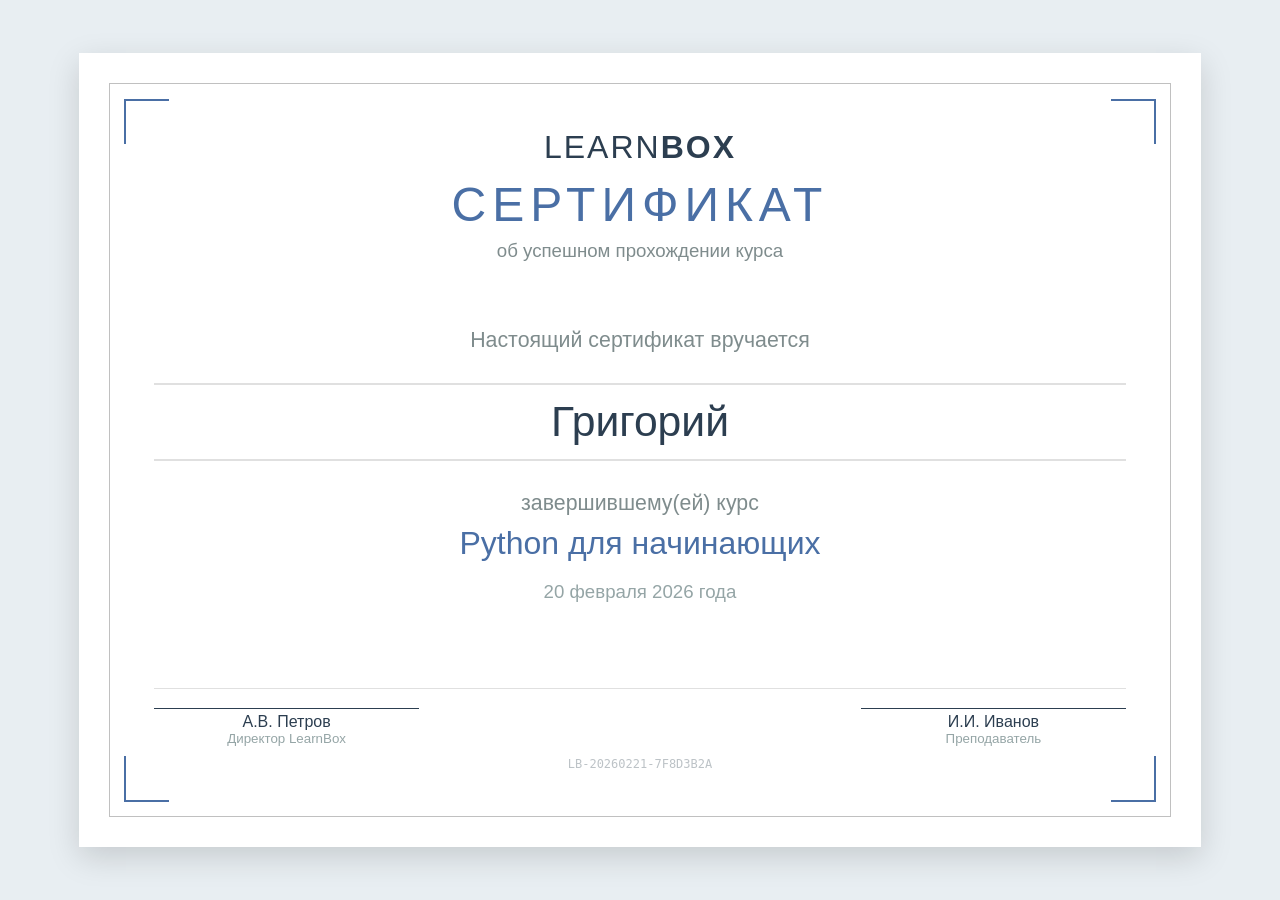
<file: certificate.html>
<!DOCTYPE html>
<html lang="ru">
<head>
    <meta charset="UTF-8">
    <meta name="viewport" content="width=device-width, initial-scale=1.0">
    <title>Сертификат LearnBox</title>
    <style>
        * {
            margin: 0;
            padding: 0;
            box-sizing: border-box;
        }
        
        body {
            background: #e8eef2;
            display: flex;
            justify-content: center;
            align-items: center;
            min-height: 100vh;
            font-family: 'Arial', 'Helvetica', sans-serif;
            padding: 10px;
        }
        
        .certificate {
            width: 297mm;
            height: 210mm; 
            background: white;
            box-shadow: 0 10px 30px rgba(0,0,0,0.15);
            position: relative;
            overflow: hidden;
            aspect-ratio: 297 / 210; 
        }
        
        .border {
            position: absolute;
            top: 8mm;
            left: 8mm;
            right: 8mm;
            bottom: 8mm;
            border: 1px solid #c0c0c0;
        }
        
        .corner {
            position: absolute;
            width: 12mm;
            height: 12mm;
            border-color: #4a6fa5;
            border-style: solid;
            border-width: 0;
        }
        
        .corner-tl {
            top: 12mm;
            left: 12mm;
            border-top-width: 2px;
            border-left-width: 2px;
        }
        
        .corner-tr {
            top: 12mm;
            right: 12mm;
            border-top-width: 2px;
            border-right-width: 2px;
        }
        
        .corner-bl {
            bottom: 12mm;
            left: 12mm;
            border-bottom-width: 2px;
            border-left-width: 2px;
        }
        
        .corner-br {
            bottom: 12mm;
            right: 12mm;
            border-bottom-width: 2px;
            border-right-width: 2px;
        }
        
        .content {
            position: absolute;
            top: 20mm;
            left: 20mm;
            right: 20mm;
            bottom: 20mm;
            display: flex;
            flex-direction: column;
            justify-content: space-between;
            height: calc(100% - 40mm); 
        }
        
        .header {
            text-align: center;
            margin-bottom: 5mm;
        }
        
        .logo {
            font-size: 24pt;
            color: #2c3e50;
            letter-spacing: 2px;
            font-weight: 300;
            margin-bottom: 3mm;
        }
        
        .logo strong {
            font-weight: 600;
            color: #4a6fa5;
        }
        
        .title {
            font-size: 36pt;
            color: #4a6fa5;
            font-weight: 300;
            text-transform: uppercase;
            letter-spacing: 6px;
            margin-bottom: 2mm;
        }
        
        .subtitle {
            font-size: 14pt;
            color: #7f8c8d;
            font-weight: 300;
        }
        
        .main {
            text-align: center;
            margin: 5mm 0;
            flex: 1; 
            display: flex;
            flex-direction: column;
            justify-content: center;
        }
        
        .presented {
            font-size: 16pt;
            color: #7f8c8d;
            margin-bottom: 5mm;
            font-weight: 300;
        }
        
        .recipient {
            font-size: 32pt;
            color: #2c3e50;
            margin: 3mm 0;
            font-weight: 500;
            border-bottom: 2px solid #e0e0e0;
            border-top: 2px solid #e0e0e0;
            padding: 3mm 0;
            line-height: 1.2; 
        }
        
        .course-label {
            font-size: 16pt;
            color: #7f8c8d;
            margin: 5mm 0 2mm 0;
            font-weight: 300;
        }
        
        .course-name {
            font-size: 24pt;
            color: #4a6fa5;
            font-weight: 500;
            line-height: 1.2;
        }
        
        .date {
            font-size: 14pt;
            color: #95a5a6;
            margin: 5mm 0;
        }
        
        .footer {
            display: flex;
            justify-content: space-between;
            align-items: flex-end;
            margin-top: 5mm;
            padding-top: 3mm;
            border-top: 1px solid #e0e0e0;
            flex-shrink: 0; 
        }
        
        .signature-block {
            text-align: center;
            width: 70mm;
        }
        
        .signature-line {
            width: 100%;
            height: 1px;
            background: #2c3e50;
            margin: 2mm 0 1mm 0;
        }
        
        .signature-name {
            font-size: 12pt;
            color: #2c3e50;
            font-weight: 500;
            white-space: nowrap;
        }
        
        .signature-title {
            font-size: 10pt;
            color: #95a5a6;
        }
        
        .certificate-id {
            font-size: 9pt;
            color: #bdc3c7;
            text-align: center;
            margin-top: 3mm;
            font-family: monospace;
            flex-shrink: 0;
        }
        
        @media print {
            body {
                background: white;
                padding: 0;
                margin: 0;
            }
            .certificate {
                box-shadow: none;
                width: 100%;
                height: 100%;
                margin: 0;
                page-break-after: avoid;
                page-break-inside: avoid;
            }
        }
        
        @media screen and (max-height: 210mm) {
            .certificate {
                transform: scale(0.9);
            }
        }
    </style>
</head>
<body>
    <div class="certificate">
        <div class="border"></div>
        
        <div class="corner corner-tl"></div>
        <div class="corner corner-tr"></div>
        <div class="corner corner-bl"></div>
        <div class="corner corner-br"></div>
        
        <div class="content">
            <div class="header">
                <div class="logo">LEARN<span style="font-weight:600;">BOX</span></div>
                <div class="title">СЕРТИФИКАТ</div>
                <div class="subtitle">об успешном прохождении курса</div>
            </div>
            
            <div class="main">
                <div class="presented">Настоящий сертификат вручается</div>
                
                <div class="recipient" id="student-name">
                    Григорий
                </div>
                
                <div class="course-label">завершившему(ей) курс</div>
                
                <div class="course-name" id="course-name">
                    Python для начинающих
                </div>
                
                <div class="date" id="completion-date">
                    20 февраля 2026 года
                </div>
            </div>
            
            <div class="footer">
                <div class="signature-block">
                    <div class="signature-line"></div>
                    <div class="signature-name" id="director-name">А.В. Петров</div>
                    <div class="signature-title">Директор LearnBox</div>
                </div>
                
                <div class="signature-block">
                    <div class="signature-line"></div>
                    <div class="signature-name" id="teacher-name">И.И. Иванов</div>
                    <div class="signature-title">Преподаватель</div>
                </div>
            </div>
            
            <div class="certificate-id" id="certificate-number">
                LB-20260221-7F8D3B2A
            </div>
        </div>
    </div>

    <script>
        console.log('Certificate page loaded with dimensions:', {
            width: window.innerWidth,
            height: window.innerHeight,
            ratio: window.innerWidth / window.innerHeight
        });

        const urlParams = new URLSearchParams(window.location.search);
        
        document.addEventListener('DOMContentLoaded', () => {
            const studentName = urlParams.get('name');
            const courseName = urlParams.get('course');
            const completionDate = urlParams.get('date');
            const certNumber = urlParams.get('cert');
            const teacherName = urlParams.get('teacher');
            
            console.log('Certificate data:', { studentName, courseName, completionDate, certNumber, teacherName });
            
            if (studentName) document.getElementById('student-name').textContent = decodeURIComponent(studentName);
            if (courseName) document.getElementById('course-name').textContent = decodeURIComponent(courseName);
            if (teacherName) {
                const decodedTeacher = decodeURIComponent(teacherName);
                console.log('Setting teacher name to:', decodedTeacher);
                document.getElementById('teacher-name').textContent = decodedTeacher;
            }
            
            if (completionDate) {
                const date = new Date(completionDate);
                const options = { year: 'numeric', month: 'long', day: 'numeric' };
                document.getElementById('completion-date').textContent = date.toLocaleDateString('ru-RU', options);
            }
            
            if (certNumber) {
                document.getElementById('certificate-number').textContent = certNumber;
            }

            setTimeout(() => {
                const cert = document.querySelector('.certificate');
                console.log('Certificate actual dimensions:', {
                    width: cert.offsetWidth,
                    height: cert.offsetHeight,
                    ratio: cert.offsetWidth / cert.offsetHeight
                });
            }, 100);
        });
    </script>
</body>
</html>
</file>
